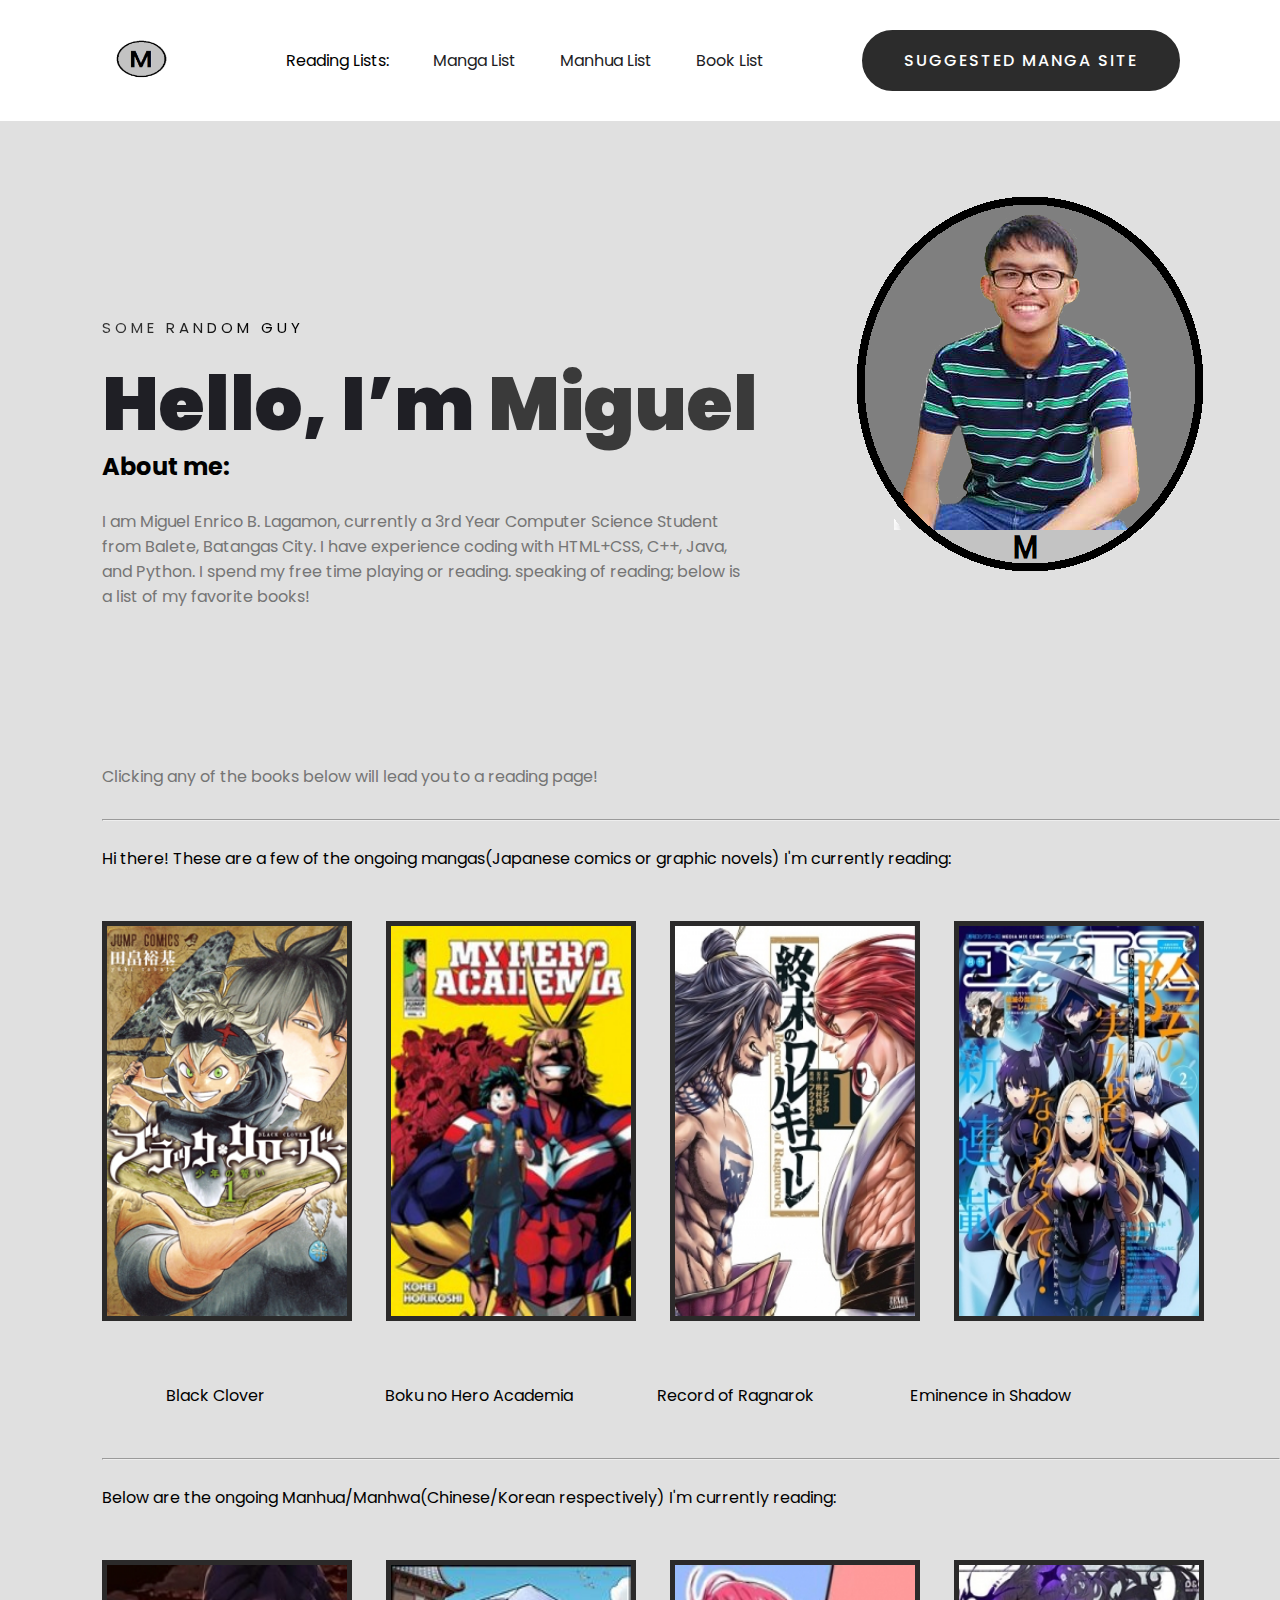
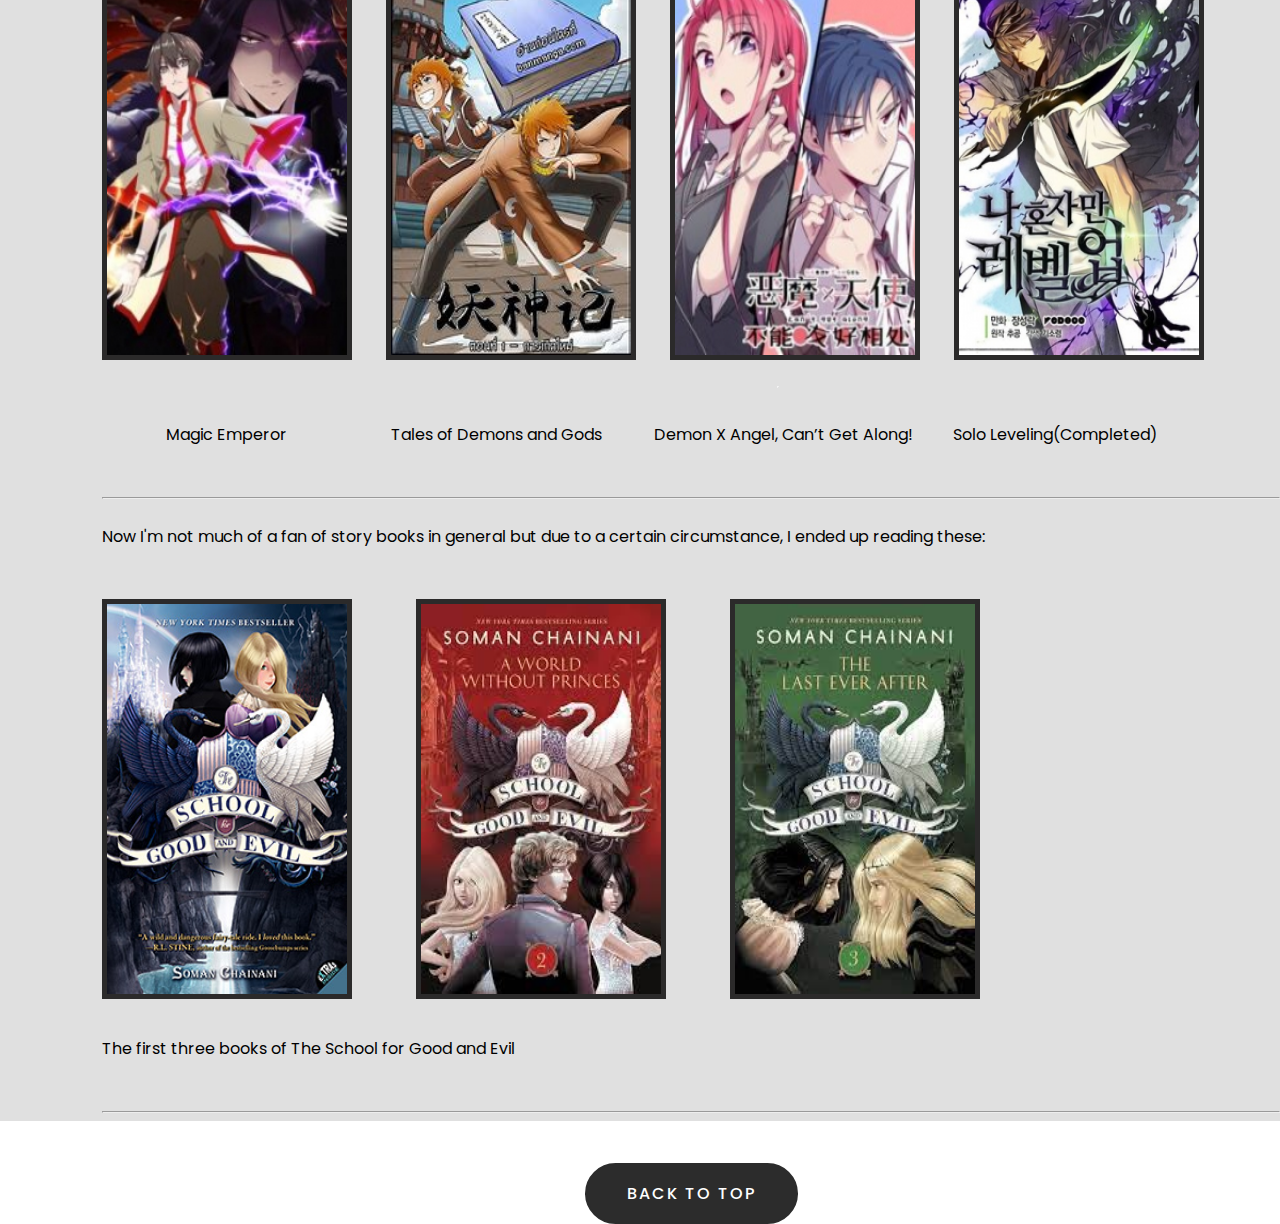
<file: index.html>
<!DOCTYPE html>
<html lang="en">
<head>
    <meta charset="UTF-8">
    <title>Personal Portfolio Website</title>
    <!----CSS link----->
    <link rel="stylesheet" href="style.css">
</head>
<body>

    <div class="hero">
        <nav>
            <img src="img/logo.png" class="logo">
            <ul>
                <li>Reading Lists:</li>
                <li><a href="#MRL">Manga List</a></li>
                <li><a href="#MRL2">Manhua List</a></li>
                <li><a href="#MRL3">Book List</a></li>
            </ul>
            <a href="https://manganato.com/" target="_blank" class="btn">Suggested Manga Site</a>
        </nav>
        <img src="img/me.png">
        <div class="content">
            <span class="title">Some Random Guy</span>
            <h1>Hello, I’m <span>Miguel</span></h1>
            <h2>About me:</h2>
            <p>I am Miguel Enrico B. Lagamon, currently a 3rd Year Computer Science Student from Balete, Batangas City.
            I have experience coding with HTML+CSS, C++, Java, and Python. I spend my free time playing or reading. 
            speaking of reading; below is a list of my favorite books!
            </p>
            <br><br><br><br><p>Clicking any of the books below will lead you to a reading page!</p>
            <hr>
            <br>
            <div id="MRL">Hi there! These are a few of the ongoing mangas(Japanese comics or graphic novels) I'm currently reading:<br><br><br>
            <a href="https://chapmanganato.com/manga-eh951664" target="_blank"><img src="img/clover.jpg" id="img0"></a>                                                     
            <a href="https://chapmanganato.com/manga-jq951973" target="_blank"><img src="img/hero.jpg" id="img1"></a>   
            <a href="https://chapmanganato.com/manga-ds980701" target="_blank"><img src="img/ragnarok.jpg" id="img2"></a>
            <a href="https://chapmanganato.com/manga-de980539" target="_blank"><img src="img/shadow.jpg" id="img3"></a>
            <pre><br>                Black Clover                              Boku no Hero Academia                     Record of Ragnarok                        Eminence in Shadow</pre>
            <br><br>
            <hr>
            <br>
            </div>
            <div id="MRL2">Below are the ongoing Manhua/Manhwa(Chinese/Korean respectively) I'm currently reading:<br><br><br>
            <a href="https://chapmanganato.com/manga-gr983826" target="_blank" ><img src="img/emperor.jpg"id="img4"></a>
            <a href="https://chapmanganato.com/manga-ax951880" target="_blank" ><img src="img/tales.jfif"id="img5"></a>
            <a href="https://chapmanganato.com/manga-ks988353" target="_blank" ><img src="img/demonangel.jpg"id="img6"></a>
            <a href="https://chapmanganato.com/manga-dr980474" target="_blank" ><img src="img/level.jpg"id="img7"></a>
            <pre><br>                Magic Emperor                          Tales of Demons and Gods             Demon X Angel, Can’t Get Along!          Solo Leveling(Completed)</pre>
            <br><br>
            <hr>
            <br>
            <div id="MRL3">Now I'm not much of a fan of story books in general but due to a certain circumstance, I ended up reading these:<br><br><br>
            <img src="img/school1.jpg" id="img8">
            <img src="img/school2.jfif" id="img9">
            <img src="img/school3.jfif" id="img10"> 
            <br>The first three books of The School for Good and Evil
            </div>
            <br><br>
            <hr>
            <br><br>
            </div>

            <div id="bck"><a href="#" class="btn">Back to top</a></div>
               
        </div>
    </div>

</body>
</html>
</file>
<file: style.css>
@import url('https://fonts.googleapis.com/css2?family=Poppins:wght@400;500;600;700&display=swap');

*{
    margin: 0;
    padding: 0;
    box-sizing: border-box;
    font-family: 'Poppins', sans-serif;
}
a{
    text-decoration: none;
}
.hero{
    width: 100%;
    height: 100vh;
    background: "";
    background-size: cover;
}
nav{
    display: flex;
    align-items: center;
    justify-content: space-between;
    padding: 30px 100px;
}
.logo{
    max-height: 60px;
}
nav ul li{
    list-style: none;
    display: inline-block;
    padding: 10px 20px;
}
nav ul li a{
    color: #1d1d24;
    position: relative;
    padding: 5px 0;
}
nav ul li a:hover{
    color: #000000;
}
nav ul li a:after{
    content: "";
    position: absolute;
    left: 0;
    width: 0;
    height: 3px;
    background: #000000;
    transition: .3s;
    bottom: 0;
}
nav ul li a:hover:after{
    width: 100%;
}
.btn{
    color: #fff;
    font-size: 16px;
    text-transform: uppercase;
    letter-spacing: 2px;
    padding: 16px 40px;
    border-radius: 500px;
    display: inline-block;
    font-weight: 500;
    transition: all .4s ease-in-out;
    background-size: 152% 100%;
    background: #2c2c2c;
    border: 2px solid #2c2c2c;
}
.btn:hover{
    background: transparent;
    border-color: #2c2c2c;
    color: #2c2c2c;
}
.content{
    position: absolute;
    top: 35%;
    left: 8%;
}
.content .title{
    color: #1f1f25;
    font-size: 15px;
    text-transform: uppercase;
    letter-spacing: 4px;
    display: inline-block;
    margin-bottom: 20px;
    background: linear-gradient(120deg, #313131 20.69%, #1b1b1b 50.19%,#000000 79.69%);
    -webkit-background-clip: text;
    -webkit-text-fill-color: transparent;
}
.content h1{
    color: #1f1f25;
    font-size: 75px;
    font-weight: 900;
    line-height: 90px;
    text-transform: inherit;
    width: 70%;
}
.content h1 span{
    color: #3a3a3a;
}
.content p{
    width: 55%;
    color: #757575;
    margin-top: 25px;
    margin-bottom: 30px;
}
#img1, #img2, #img3, #img0, #img4, #img5, #img6, #img7{
    height: 400px;
    width: 250px;
    margin-right: 30px;   /* Horizontal Space */
    margin-bottom: 30px;  /* Vertical Space */
    border: 5px solid rgb(43, 42, 42);
}
#img8, #img9, #img10{
    height: 400px;
    width: 250px;
    margin-right: 60px;   /* Horizontal Space */
    margin-bottom: 30px;  /* Vertical Space */
    border: 5px solid rgb(43, 42, 42);
}
#bck{
    text-align: center
;

}
</file>
